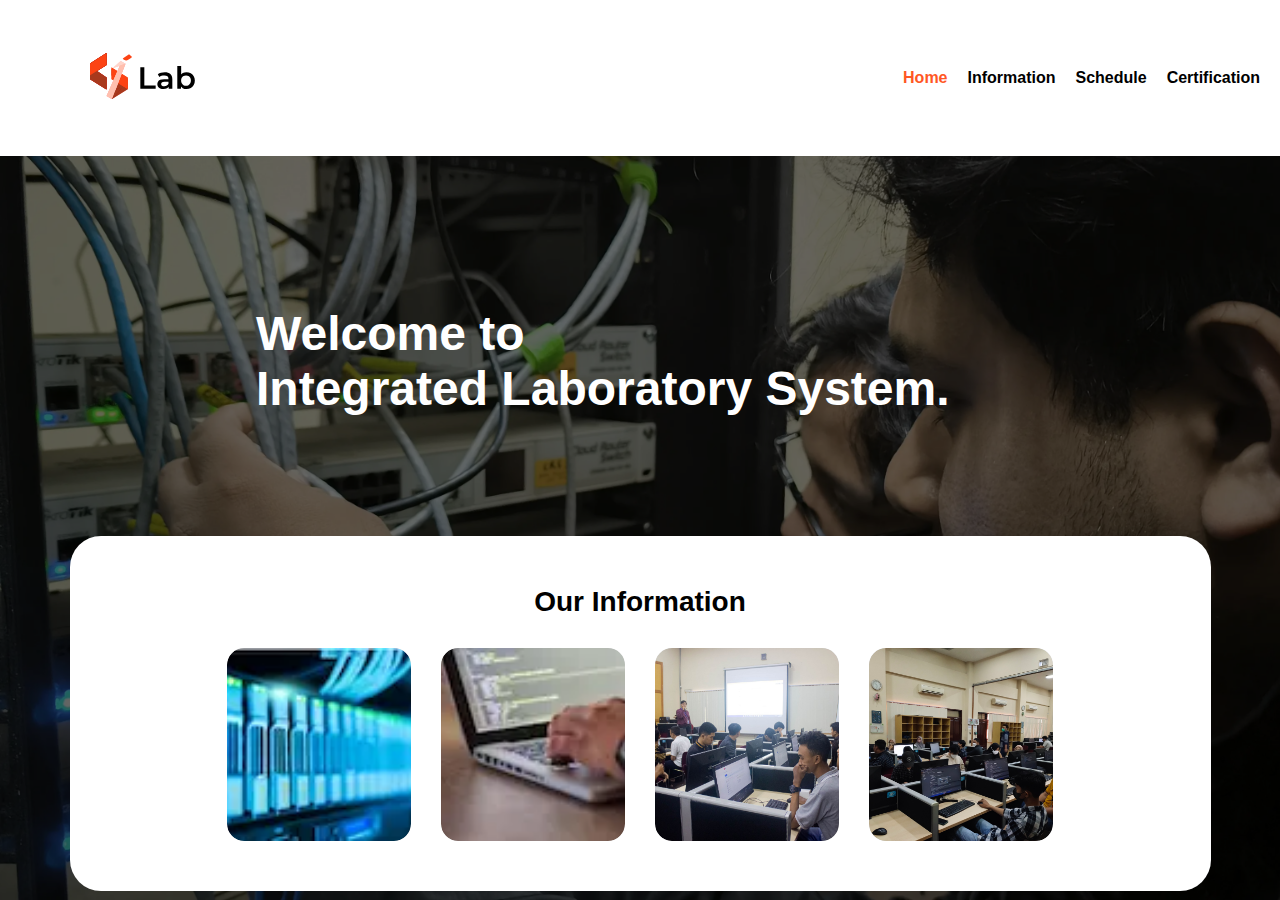
<file: Codelab 2/codelab 2/index.html>
<!DOCTYPE html>
<html lang="en">
<head>
    <meta charset="UTF-8">
    <meta name="viewport" content="width=device-width, initial-scale=1.0">
    <title>Integrated Laboratory System</title>
    <link rel="stylesheet" href="style.css">
</head>
<body>
    <div class="background-overlay"></div> <!-- Tambahkan elemen overlay di sini -->
    
    <header>
        <div class="logo">
            <img src="logo.svg" alt="Lab Logo">
        </div>
        <nav>
            <ul>
                <li><a href="#" class="active">Home</a></li>
                <li><a href="#">Information</a></li>
                <li><a href="#">Schedule</a></li>
                <li><a href="#">Certification</a></li>
            </ul>
        </nav>
    </header>

    <main>
        <h1>Welcome to</h1>
        <h2>Integrated Laboratory System.</h2>
    </main>

    <section class="information">
        <h2>Our Information</h2>
        <div class="info-grid">
            <div class="info-card">
                <img src="1.webp" alt="Deskripsi Gambar" class="info-image" />
            </div>            
            <div class="info-card">
                <img src="3.webp" alt="Deskripsi Gambar" class="info-image" />
            </div>   
            <div class="info-card">
                <img src="4.jpg" alt="Deskripsi Gambar" class="info-image" />
            </div>   
            <div class="info-card">
                <img src="5.jpg" alt="Deskripsi Gambar" class="info-image" />
            </div>   
        </div>
    </section>
</body>
</html>
</file>
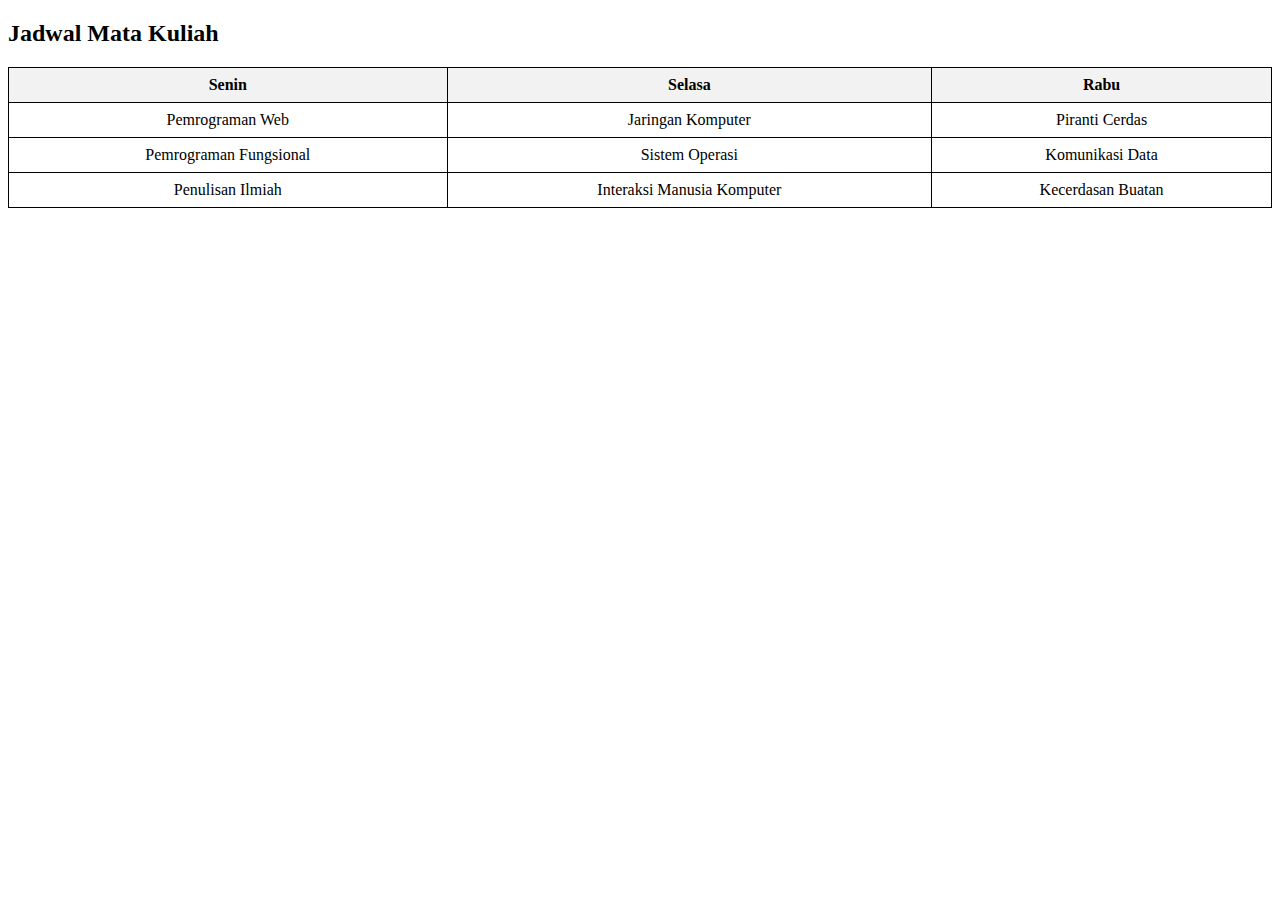
<file: Codelab/main.html>
<!DOCTYPE html>
<html>
<head>
    <title>Jadwal Mata Kuliah</title>
    <style>
        table {
            border-collapse: collapse;
            width: 100%;
        }

        th, td {
            border: 1px solid black;
            text-align: center;
            padding: 8px;
        }

        th {
            background-color: #f2f2f2;
        }
    </style>
</head>
<body>

<h2>Jadwal Mata Kuliah</h2>

<table>
  <tr>
    <th>Senin</th>
    <th>Selasa</th>
    <th>Rabu</th>
  </tr>
  <tr>
    <td>Pemrograman Web</td>
    <td>Jaringan Komputer</td>
    <td>Piranti Cerdas</td>
  </tr>
  <tr>
    <td>Pemrograman Fungsional</td>
    <td>Sistem Operasi</td>
    <td>Komunikasi Data</td>
  </tr>
  <tr>
    <td>Penulisan Ilmiah</td>
    <td>Interaksi Manusia Komputer</td>
    <td>Kecerdasan Buatan</td>
  </tr>
</table>

</body>
</html>
</file>
<file: Codelab 2/codelab 2/style.css>
* {
    margin: 0;
    padding: 0;
    box-sizing: border-box;
}

body {
    font-family: 'Inter', sans-serif; 
    margin: 0; 
    padding: 0; 
    overflow: hidden; 
}

header {
    position: relative; 
    z-index: 2; 
    background-color: white; 
    height: 156px; 
}

.background-overlay {
    position: absolute;
    top: 0;
    left: 0;
    width: 100%;
    height: 100%;
    background-image: url('landing_photo_3.webp'); 
    background-size: cover;
    background-position: center;
    background-attachment: fixed; 
    z-index: -1; 
}

.background-overlay::after {
    content: '';
    position: absolute;
    top: 0;
    left: 0;
    width: 100%;
    height: 100%;
    background-color: rgba(0, 0, 0, 0.6); 
    z-index: 1; 
}

.information {
    max-width: 1141px; 
    width: 100%; 
    padding: 50px 20px;
    display: flex;
    flex-direction: column;
    align-items: center; 
    background-color: white; 
    border-radius: 31px; 
    max-height: 377px; 
    overflow-y: auto; 
    margin: 0 auto; 
    margin-top: 120px; 
}

header {
    display: flex;
    justify-content: space-between;
    align-items: center;
    padding: 20px;
    background-color: white; 
}

.logo {
    display: flex;
    align-items: center;
    margin-left: 70px;
}

.logo img {
    height: 50px;
    margin-right: 10px;
}

nav ul {
    list-style: none;
    display: flex;
    gap: 20px;
}

nav ul li {
    display: inline-block;
}

nav ul li a {
    text-decoration: none;
    color: black;
    font-family: 'Inter', sans-serif; 
    font-weight: 600; 
    font-size: 16px; 
    transition: color 0.3s; 
}

nav ul li a:hover {
    color: #FF5724; 
}

nav ul li a.active {
    color: #FF5724; 
}

main {
    text-align: left; 
    margin-top: 50px; 
    padding-top: 100px; 
}

main h1,
main h2 {
    color: white; 
    margin: 0; 
}

main h1 {
    font-size: 48px; 
    text-align: left; 
    margin-left: 20%; 
}

main h2 {
    font-size: 48px; 
    text-align: left; 
    margin-left: 20%; 
}

.information h2 {
    font-size: 28px;
    margin-bottom: 30px;
}

.info-grid {
    display: grid;
    grid-template-columns: repeat(4, 1fr);
    gap: 30px; 
}

.info-card {
    background-color: #D9D9D9; 
    width: 184px;  
    height: 193px; 
    border-radius: 17px; 
    overflow: hidden; 
    display: flex;
    flex-direction: column;
    align-items: center;
    justify-content: center;
}

.info-image {
    width: 184px; 
    height: 193px; 
    object-fit: cover; 
    border-radius: 17px; 
}

@media (max-width: 768px) {
    .information {
        padding: 20px; 
        margin: 10px; 
        width: auto; 
        max-height: 300px; 
    }
}
</file>
